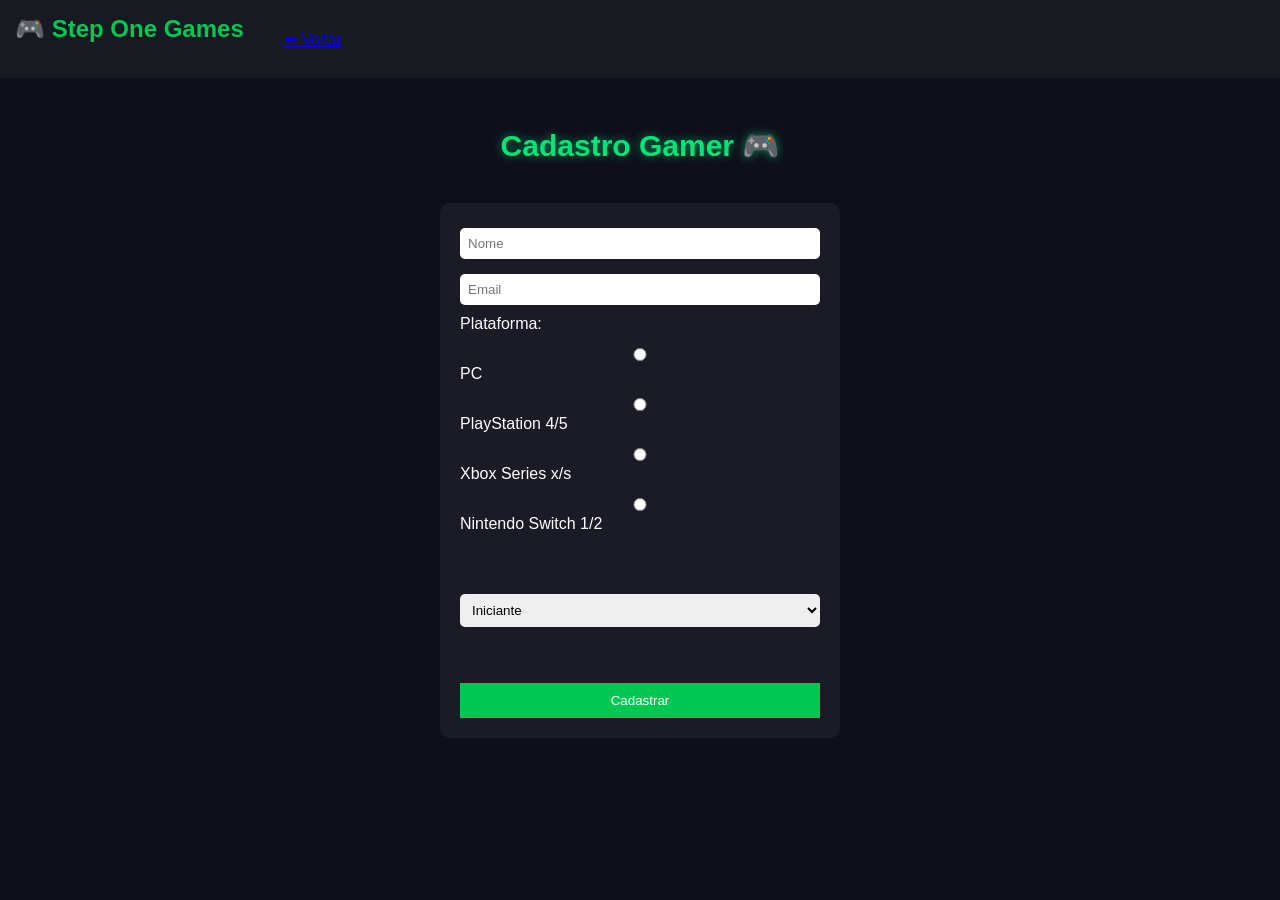
<file: cadastro.html>
<!DOCTYPE html>
	<head>
		<html lang="pt-br">
		<meta charset="UTF-8">
		<meta name="viewport" content="width=device-width, initial-scale=1.0">
		<title>Cadastro Gamer</title>
		<link rel="stylesheet" href="css/style.css">
	</head>
	<body>
	<nav class="navbar">
		<h2>🎮 Step One Games</h2>
		<a href="index.html">⬅ Voltar</a>
	</nav>
		<h2 id="cadastro">Cadastro Gamer 🎮</h2>
	<form onsubmit="enviar(event)">
		<input type="text" id="nome" placeholder="Nome" required>
		<input type="email" id="email" placeholder="Email" required>
	<p>Plataforma:</p>
		<label><input type="radio" name="plataforma" value="PC"> PC</label>
		<label><input type="radio" name="plataforma" value="Play"> PlayStation 4/5</label>
		<label><input type="radio" name="plataforma" value="xbox">Xbox Series x/s</label>
		<label><input type="radio" name="plataforma" value="nintendo">Nintendo Switch 1/2</label>
    <br><br>
    <select id="nivel">
        <option>Iniciante</option>
        <option>Intermediário</option>
        <option>Avançado</option>
    </select>
    <br><br>
		<button type="submit">Cadastrar</button>
	</form>
		<p id="resultado"></p>
	<script src="js/script.js"></script>
	</body>
</html>
</file>
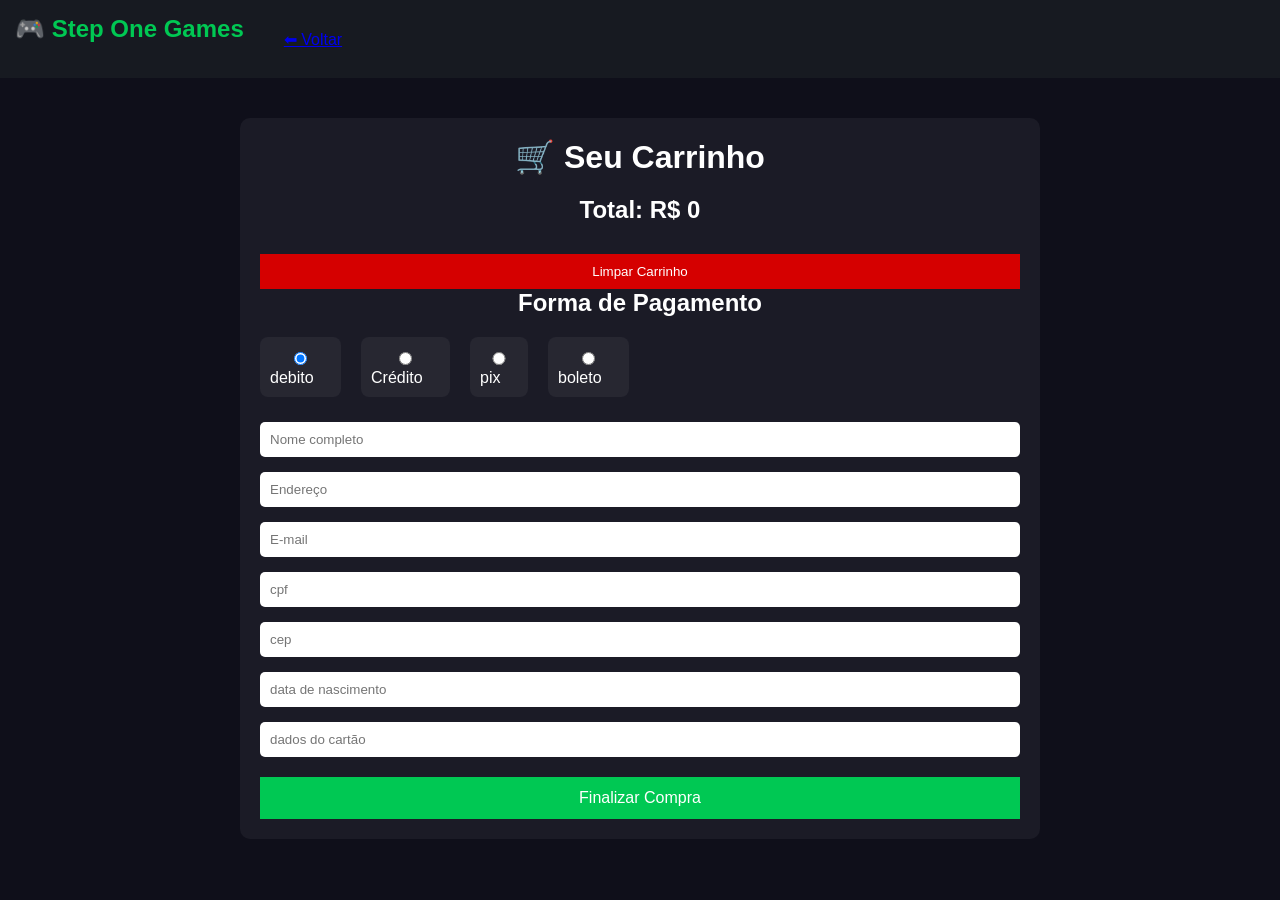
<file: finalizar.html>
<!Doctype html>
	<html lang="pt-br">
	<head>
		<meta charset="utf-8">
		<meta name="viewport" content="width=device-width, initial-scale=1.0">
		<title>Finalizar Compra</title>
		<link rel="stylesheet" href="css/style.css">
	</head>
	<body>
		<nav class="navbar">
			<h2>🎮 Step One Games</h2>
			<a href="index.html">⬅ Voltar</a>
		</nav>
		<div class="finalizar-container">
			<h1>🛒 Seu Carrinho</h1>
			<div id="lista"></div>
			<div id="total"></div>
			<button onclick="limparCarrinho()" class="limpar-btn">
				Limpar Carrinho
			</button>
				<h2>Forma de Pagamento</h2>
					<div class="pagamento">
						<label>
							<input type="radio" name="pagamento" value="debito" checked>
								debito
						</label>
						<label>
							<input type="radio" name="pagamento" value="credito">
								Crédito
						</label>
						<label>
							<input type="radio" name="pagamento" value="pix">
								pix
						</label>
						<label>
							<input type="radio" name="pagamento" value="boleto">
								boleto
						</label>
					</div>
					<div class="dados-cliente">
						<input type="text" placeholder="Nome completo" id="nomeCliente">
						<input type="text" placeholder="Endereço" id="enderecoCliente">
						<input type="text" placeholder="E-mail" id="emailCliente">
						<input type="text" placeholder="cpf" id="cpfCliente">
						<input type="text" placeholder="cep" id="cepCliente">
						<input type="text" placeholder="data de nascimento" id="nascimentoCliente">
						<input type="text" placeholder="dados do cartão" id="cartaoCliente">
					</div>				
			<button class="finalizar-btn" onclick="confirmarCompra()">Finalizar Compra</button>
		</div>
	<script src="js/script.js"></script>
	</body>
</html>
</file>
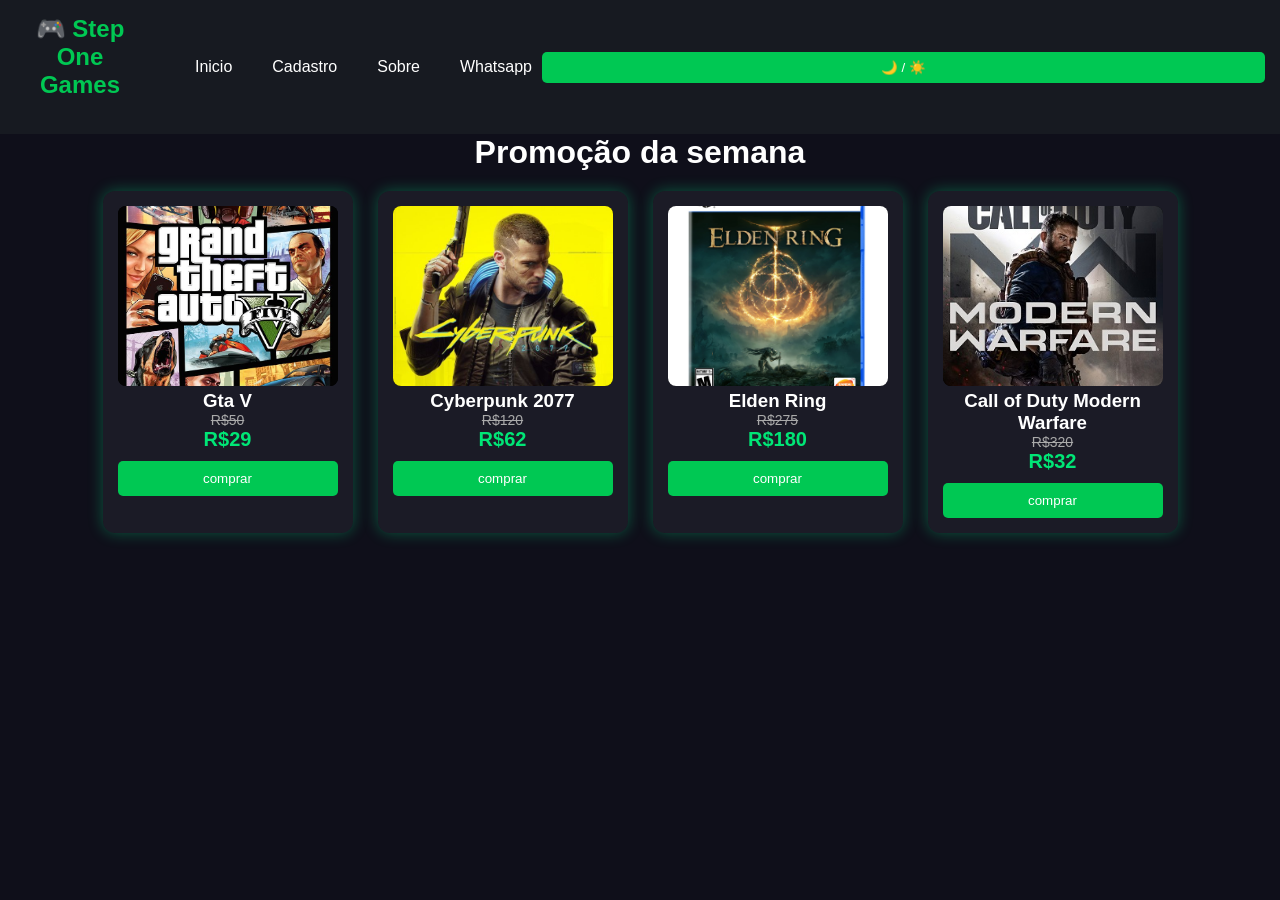
<file: promocao.html>
<!Doctype html>
	<html lang="pt-br">
	<head>
		<meta charset="utf-8">
		<meta name="viewport" content="width=device-width, initial-scale=1.0">
		<title>Promoção - Step One Games</title>
		<link rel="stylesheet" href="css/style.css">
		<link rel="stylesheet" href="css/promocao.css">
	</head>
	<body>
	<nav class="navbar">
		<h2>🎮 Step One Games</h2>
		
		<div class="menu">
			<a href="index.html">Inicio</a>
			<a href="cadastro.html">Cadastro</a>
			<a href="sobre.html">Sobre</a>
			<a href="#">Whatsapp</a>
		</div>
		<button onclick="toggleTema()" class="tema-btn">🌙 / ☀️</button>
	</nav>
	<div class="content">
		<h1>Promoção da semana</h1>
		
		<div class="jogos">
		<div class="jogo">
			<img src="img/gta.jpg">
			<h3>Gta V</h3>
			<p class="preco-antigo">R$50</p>
			<p class="preco-novo">R$29</p>
			<button class="comprar"
				onclick="adicionarCarrinho('Gta V',29,'img/gta.jpg')">
				comprar
			</button>
		</div>
		<div class="jogo">
			<img src="img/cyberpunk.jpg">
			<h3>Cyberpunk 2077</h3>
			<p class="preco-antigo">R$120</p>
			<p class="preco-novo">R$62</p>
			<button class="comprar"
				onclick="adicionarCarrinho('Cyberpunk 2077',62,'img/cyberpunk.jpg')">
				comprar
			</button>
		</div>
		<div class="jogo">
			<img src="img/ring.jpg">
			<h3>Elden Ring</h3>
			<p class="preco-antigo">R$275</p>
			<p class="preco-novo">R$180</p>
			<button class="comprar"
				onclick="adicionarCarrinho('Elden Ring',180,'img/ring.jpg')">
				comprar
			</button>
		</div>
		<div class="jogo">
			<img src="img/mw.jpg">
			<h3>Call of Duty Modern Warfare</h3>
			<p class="preco-antigo">R$320</p>
			<p class="preco-novo">R$32</p>
			<button class="comprar"
				onclick="adicionarCarrinho('Call OF DUTY MODERN WARFARE',32,'img/mw.jpg')">
				comprar
			</button>
		</div>
	</div>
		<script src="js/script.js"></script>
	</body>
</html>
</file>
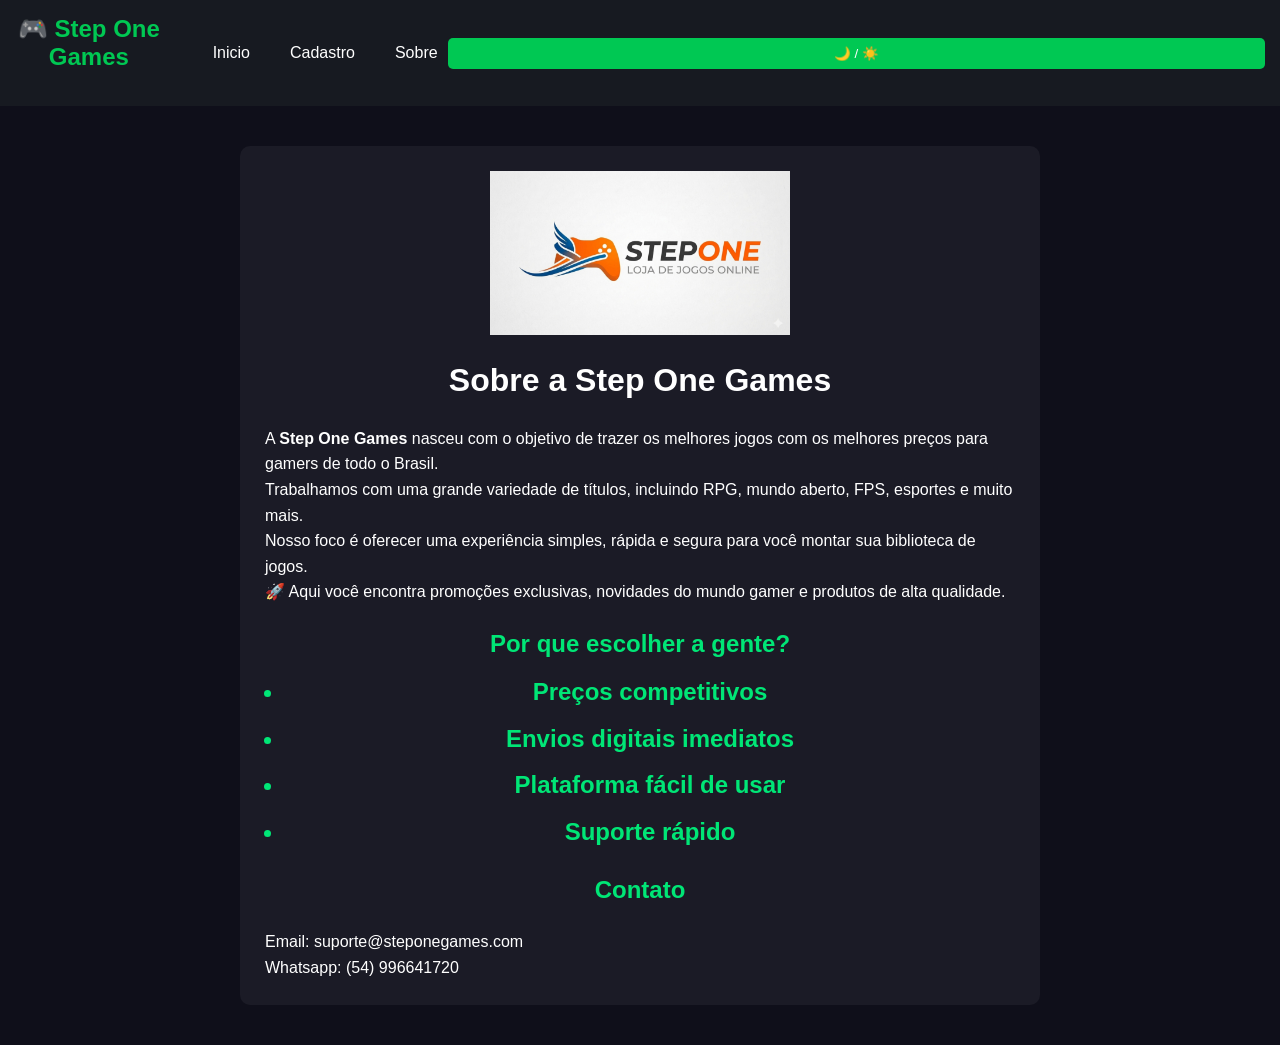
<file: sobre.html>
<!Doctype html>
	<html lang="pt-br">
	<head>
		<meta charset="utf-8">
		<meta name="viewport" content="width=device-width, initial-scale=1.0">
		<title>Sobre - Step One Games</title>
		<link rel="stylesheet" href="css/style.css">
	</head>
	<body>
	<nav class="navbar">
		<h2>🎮 Step One Games</h2>
		
		<div class="menu">
			<a href="index.html">Inicio</a>
			<a href="cadastro.html">Cadastro</a>
			<a href="sobre.html">Sobre</a>
		</div>
		<button onclick="toggletema()" class="tema-btn">🌙 / ☀️</button>
	</nav>
		<div class="sobre-container">
			<img src="img/logo.jpg" class="logo-sobre">
			<h1>Sobre a Step One Games</h1>
			
			<p> A <strong>Step One Games</strong> nasceu com o objetivo de trazer os melhores jogos 
            com os melhores preços para gamers de todo o Brasil.</p>
			<p>Trabalhamos com uma grande variedade de títulos, incluindo RPG, mundo aberto, FPS, esportes e muito mais.</p>
			<p>Nosso foco é oferecer uma experiência simples, rápida e segura para você montar sua biblioteca de jogos.</p>
			<p>🚀 Aqui você encontra promoções exclusivas, novidades do mundo gamer e produtos de alta qualidade.</p>
			
			<h2> Por que escolher a gente?</li>
			<ul>
				<li>Preços competitivos</li>
				<li>Envios digitais imediatos</li>
				<li>Plataforma fácil de usar</li>
				<li>Suporte rápido</li>
			</ul>
			
			<h2>Contato</h2>
				<p>Email: suporte@steponegames.com</p>
				<p>Whatsapp: (54) 996641720</p>
		</div>
		</div>
		<script src="js/script.js"></script>
	</body>
</html>
</file>
<file: css/style.css>
/*reset*/
*{
	margin:0;
	padding:0;
	box-sizing:border-box;
	font-family: Arial, sans-serif;
}
body{
	margin: 0;
	font-family: Arial;
	background: #0f0f1a;
	color: white;
	display: block;
}
.banner{
	position: relative;
	text-align: center;
}
.banner-img{
	width: 100%;
	height: 300px;
	object-fit: cover;
}
.banner-text{
	position: absolute;
	top: 50%;
	left: 50%;
	transform: translate(-50%,-50%);
	color: white;
}
.banner h1{
	font-size: 40px;
}
.navbar{
	display: flex;
	align-items: center;
	background: #171a21;
	padding: 15px;
}
.nav.menu a{
	color: white;
}
.navbar.menu a:hover{
	color:#00e676;
}
.navbar h2{
	color: #00c853;
	margin-right: 40px;
}
.menu{
	display: flex;
	gap:20px;
	margin: 0 auto;
}
.tema-btn{
	margin-left: auto;
}
.menu a{
	margin: 0 10px;
	text-decoration: none;
	color: white;
	transition: 0.3s;
}
.menu a:hover{
	color: #00e676;
}
.content{
	margin-left: 0;
}
h1, h2{
	text-align: center;
	margin-bottom: 20px;
}
.jogos{
	display:flex;
	gap: 20px;
	justify-content: center;
	flex-wrap:wrap;
}
.jogo{
	background: rgba(255,255,255,0.05);
	border-radius: 12px;
	padding: 15px;
	text-align: center;
	width: 260px;
	box-shadow: 0 0 15px rgba(0,255,150,0.3);
	transition: 0.3s;
}
.jogo:hover{
	transform: scale(1.05)translatey(-5px);
	box-shadow: 0 0 25px rgba(0,255,150,0.7);
}
.jogo img{
	width: 100%;
	height: 150px;
	object-fit: contain;
	background: #000;
	border-radius: 8px;
}
.preco{
	color: #00e676;
	font-weight: bold;
}
form{
	background: rgba(255,255,255,0.05);
	padding: 20px;
	border-radius: 10px;
	max-width: 400px;
	margin: 30px auto;
}
input, select, textarea{
	width: 100%;
	padding: 8px;
	margin-top: 5px;
	border: none;
	border-radius: 5px;
}
button{
	background-color: #00c853;
	color: white;
	border: none;
	padding: 10px;
	cursor: pointer;
	width: 100%;
}
button:hover{
	background-color: #00e676;
}
#resultado{
	text-align: center;
	margin-top: 15px;
	font-weight: bold;
	padding: 10px;
	border-radius: 5px;
}
.sucesso{
	background: #00c853;
}
.erro{
	background: #d50000;
}
#cadastro{
	text-align: center;
	margin: 50px 0 20px;
	font-size: 30px;
	color: #00e676;
	text-shadow: 0 0 10px rgba(0,255,150,0.5);
}
.tema-btn{
	background: #00c853;
	border: none;
	padding: 8px 15px;
	cursor: pointer;
	border-radius: 5px;
	
}
body.light{
	background: #f5f5f5;
	color: #111;
}
body.light .sidebar{
	background: #ddd;
	color: #111;
}
body.light .jogo{
	background: #ffffff;
	color: #000;
}
body.light .content{
	color: #111;
}
body.light .banner{
	color: #111;
	text-shadow: none;
}
body.light .banner h1,
body.light .banner p,
body.light .content h1,
body.light .content p{
	color: #111 !important;
}
.comprar{
	background-color: #00c853;
	border: none;
	color: white;
	padding: 10px;
	cursor: pointer;
	width: 100%;
	border-radius: 5px;
	transition: 0.3s;
	margin-top: 10px;
}
.comprar:hover{
	transform: scale(1.1);
	background-color: #00e676;
}
form{
	max-width: 400ox;
	margin:40px auto;
	display: flex;
	flex-direction: column;
	gap: 10px;
}
.filtros{
	display: flex;
	justify-content: center;
	gap: 10px;
	margin: 20px auto;
	padding: 8px 15px;
	background: rgba(255,255,255,0.05);
	border-radius: 10px;
	width: fit-content;
}
.filtros button{
	padding: 6px 12px;
	font-size: 14px;
	border-radius: 5px;
	width: auto;
}
.filtros button:hover{
	background: #00c853;
	color: black;
	transform: scale(1.08);
	box-shadow: 0 0 10px rgba(0,255,150,0.7);
}
.filtros button:active{
	transform: scale(0.95);
}
.sobre-container{
	max-width: 800px;
	margin: 40px auto;
	background: rgba(255,255,255,0.05);
	padding: 25px;
	border-radius: 10px;
	line-height: 1.6;
}
.sobre-container h2{
	margin-top: 20px;
	color: #00e676;
}
.sobre-container ul{
	margin-top: 10px;
	padding-left: 20px;
}
.sobre-container li{
	margin-bottom: 8px;
}
.preco-antigo{
	text-decoration: line-throught;
	color: #aaa;
	font-size: 14px;
}
.pagina-promocao.jogos{
	display: flex;
	gap: 20px;
	justify-content: center;
	flex-wrap: wrap:
}
.pagina-promocao.jogo{
	width: 250px;
}
.pagina-promocao.jogo img{
	width: 100%;
	height: 180px;
	object-fit: cover;
	border-radius: 8px;
}
.preco-novo{
	color: #00e676;
	font-size: 20px;
	font-weight: bold;
}
.whatsapp-float{
	position: fixed;
	bottom: 20px;
	right: 20px;
	background: #25d366;
	color: white;
	font-size: 20px;
	padding: 15px;
	border-radius: 50%;
	text-decoration: none;
	box-shadow: 0 0 10px rgba(0,0,0,0.3);
	z-index: 999;
	transition: 0.3s;
}
.whatsapp-float:hover{
	transform: scale(1.1);
	background: #1ebe5d;
}
.whatsapp-float img{
	width: 30px;
	height: 30px;
}
#carrinho{
	position: fixed;
	top: 15px;
	right: 20px;
	background: #00c853;
	padding: 10px;
	border-radius: 8px;
	font-weight: bold;
	display: flex;
	align-items: center;
	gap: 10px;
}
.limpar-btn{
	margin-top: 10px;
	background: #d50000;
	color:white;
}
.limpar-btn:hover{
	background: #ff1744;
}
.btn-finalizar{
	background: #171a21;
	color:white;
	padding: 5px 10px;
	border-radius: 5px;
	cursor: pointer;
	font-size: 12px;
	width: auto;
}
.btn-finalizar:hover{
	background:#333;
}
.acoes{
	display: flex;
	align-items: center;
	gap: 10px;
}
.finalizar-container{
	max-width: 800px;
	margin: 40px auto;
	background: rgba(255,255,255,0.05);
	padding: 20px;
	border-radius: 10px;
}
.item-carrinho img{
	width: 60px;
	height: 60px;
	object-fit: cover;
	border-radius: 5px;
}
.item-info{
	flex: 1;
	margin-left: 10px;
}
.finalizar-btn{
	margin-top: 20px;
	background: #00c853;
	padding: 12px;
	width: 100%;
	borde-radius: 8px;
	font-size: 16px;
}
.finalizar-btn:hover{
	background: #00e676;
	transform: scale(1.05);
}
.footer{
	background: #171a21;
	color: white;
	margin-top: 40px;
	padding-top: 30px;
}
.footer-container{
	display: flex;
	justify-content: space-around;
	flex-wrap: wrap;
	padding: 20px;
}
.footer-col{
	display: flex;
	flex-direction: column;
	gap: 8px;
}
.footer-col h3,
.footer-col h4{
	color: #00e676;
}
.footer-col a{
	text-decoration: none;
	color: white;
	transition: 0.3s;
}
.footer-col a:hover{
	color: #00e676;
}
.footer-bottom{
	text-align: center;
	padding: 15px;
	border-top: 1px solid rgba(255,255,255,0.1);
	margin-top: 20px;
	font-size: 14px;
}
.pagamento{
	margin-top: 20px;
	display: flex;
	gap: 20px;
}
.pagamento label{
	background: rgba(255,255,255,0.05);
	padding: 10px;
	border-radius: 8px;
	cursor: pointer;
}
.dados-cliente{
	margin-top: 20px;
	display: flex;
	flex-direction: column;
	gap: 10px;
}
.dados-cliente input{
	padding: 10px;
	border-radius: 5px;
	border: none;
}
.logo-sobre{
	width: 300px;
	display: block;
	margin: 0 auto 20px;
	filter: dro-shadow(0 0 10px rgba(0,255,150,0.5));
}
@media(max-width: 768px){
	.sidebar{
		width: 100%;
		height: auto;
		position: relative;
	}
	.jogos{
		flex-direction: column;
		align-items: center;
	}
	form{
		width: 90%
	}
}
@media(max-width: 1024px){
	.jogos{
		justify-content: center;
	}
}
</file>
<file: css/promocao.css>
.jogos{
    display: flex;
    flex-wrap: wrap;
    gap: 25px;
    justify-content: center;
    margin-top: 20px;
}
.jogo{
    width: 250px;
    background: rgba(255,255,255,0.05);
    border-radius: 12px;
    padding: 15px;
    text-align: center;
    transition: 0.3s;
}

.jogo:hover{
    transform: scale(1.05);
}
.jogo img{
    width: 100%;
    height: 180px;
    object-fit: cover;
    border-radius: 8px;
}
.preco-antigo{
    text-decoration: line-through;
    color: #aaa;
    font-size: 14px;
}
.preco-novo{
    color: #00e676;
    font-size: 20px;
    font-weight: bold;
}
</file>
